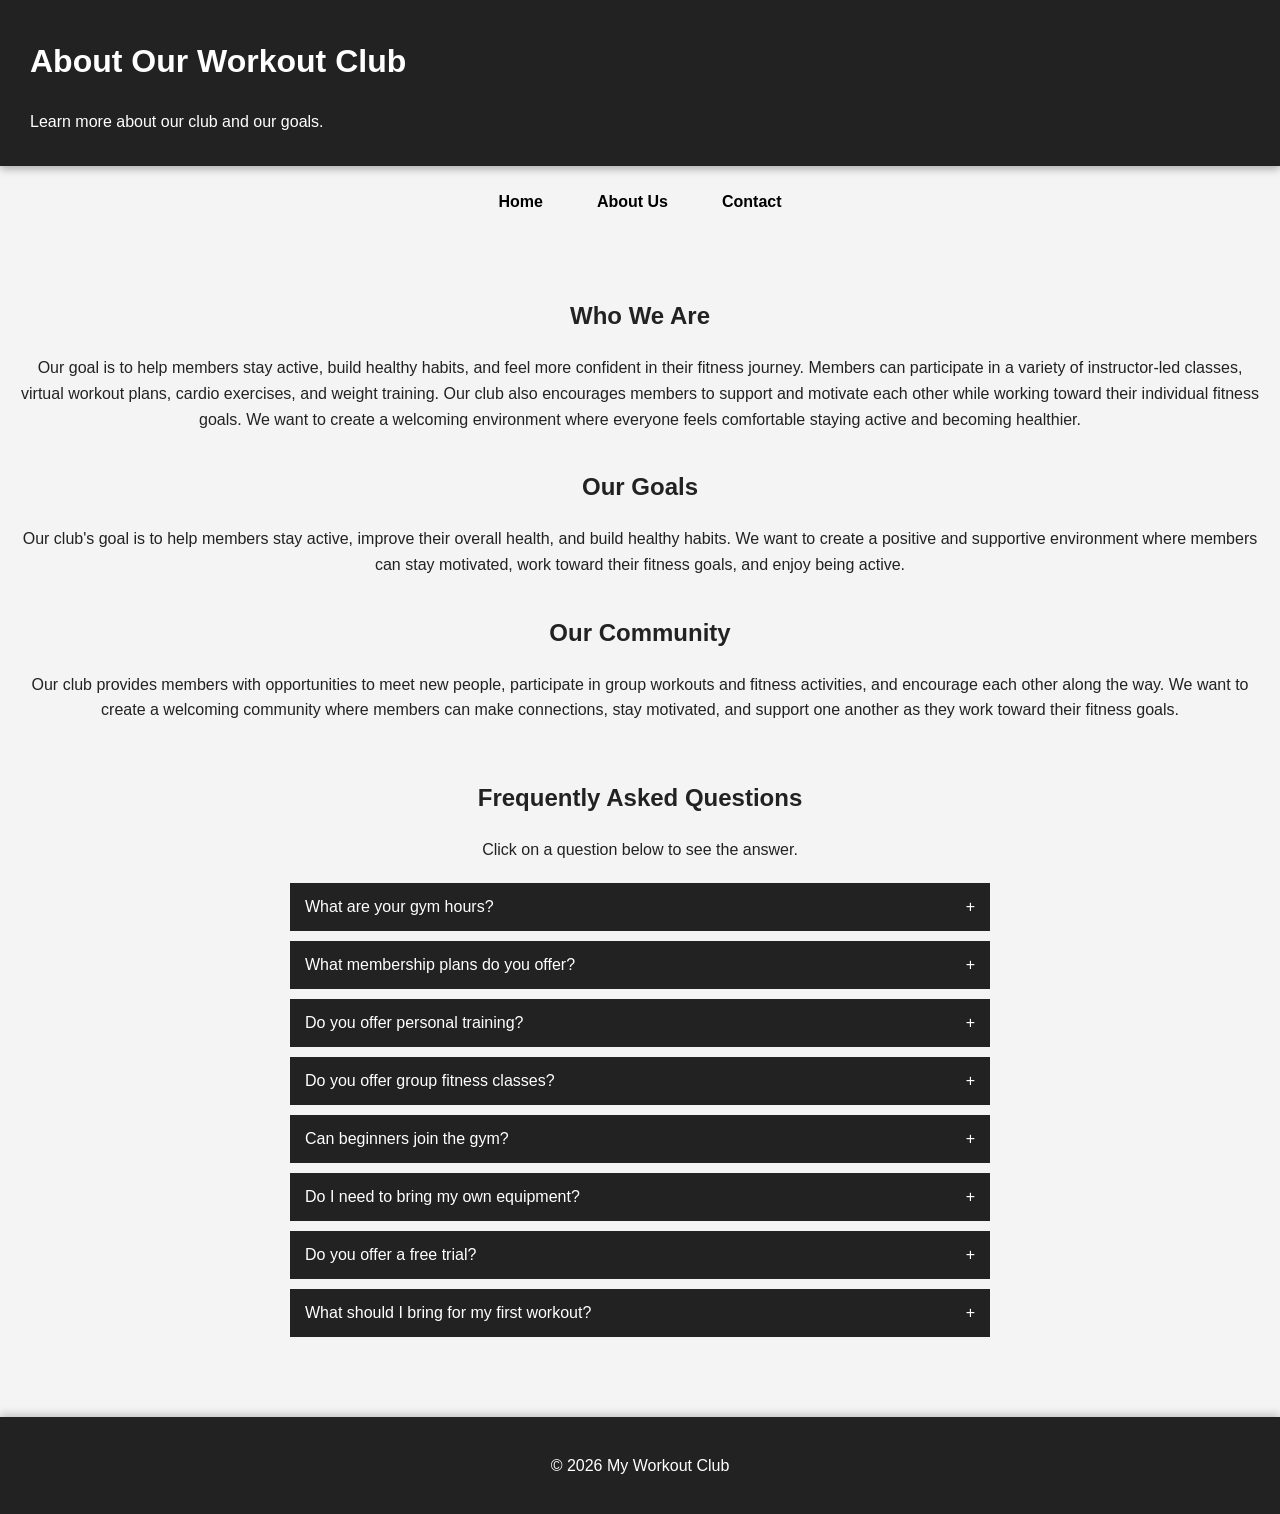
<file: about.html>
<!DOCTYPE html>
<html>

<head>
    <title>About Us - Workout Club</title>
    <link rel="stylesheet" href="style.css">
</head>

<body>

<header>
    <h1>About Our Workout Club</h1>
    <p>Learn more about our club and our goals.</p>
</header>

<nav>
    <a href="index.html">Home</a>
    <a href="about.html">About Us</a>
    <a href="contact.html">Contact</a>
</nav>

<main>

    <section>
        <h2>Who We Are</h2>
        <p>
            Our goal is to help members stay active, build healthy habits, and feel more confident
            in their fitness journey. Members can participate in a variety of instructor-led classes,
            virtual workout plans, cardio exercises, and weight training. Our club also encourages
            members to support and motivate each other while working toward their individual fitness
            goals. We want to create a welcoming environment where everyone feels comfortable staying
            active and becoming healthier.
        </p>
    </section>

    <section>
        <h2>Our Goals</h2>
        <p>
            Our club's goal is to help members stay active, improve their overall health, and build
            healthy habits. We want to create a positive and supportive environment where members can
            stay motivated, work toward their fitness goals, and enjoy being active.
        </p>
    </section>

    <section>
        <h2>Our Community</h2>
        <p>
            Our club provides members with opportunities to meet new people, participate in group workouts
            and fitness activities, and encourage each other along the way. We want to create a welcoming
            community where members can make connections, stay motivated, and support one another as they
            work toward their fitness goals.
        </p>
    </section>

    <!-- FAQ SECTION -->
    <section class="faq-section">

        <h2>Frequently Asked Questions</h2>
        <p>Click on a question below to see the answer.</p>

        <div class="faq-container">

            <div class="faq-item">
                <button class="faq-question">
                    What are your gym hours?
                    <span>+</span>
                </button>
                <div class="faq-answer">
                    Our gym is open Monday through Friday from 5 AM to 10 PM
                    and Saturday and Sunday from 7 AM to 8 PM.
                </div>
            </div>

            <div class="faq-item">
                <button class="faq-question">
                    What membership plans do you offer?
                    <span>+</span>
                </button>
                <div class="faq-answer">
                    We offer monthly and yearly membership options to fit
                    different schedules and fitness goals.
                </div>
            </div>

            <div class="faq-item">
                <button class="faq-question">
                    Do you offer personal training?
                    <span>+</span>
                </button>
                <div class="faq-answer">
                    Yes! Members can work with a personal trainer for guidance,
                    workout plans, and help reaching their fitness goals.
                </div>
            </div>

            <div class="faq-item">
                <button class="faq-question">
                    Do you offer group fitness classes?
                    <span>+</span>
                </button>
                <div class="faq-answer">
                    Yes! We offer instructor-led group classes for different
                    fitness levels, including cardio and strength training.
                </div>
            </div>

            <div class="faq-item">
                <button class="faq-question">
                    Can beginners join the gym?
                    <span>+</span>
                </button>
                <div class="faq-answer">
                    Absolutely! Our gym welcomes people of all fitness levels.
                    We want everyone to feel comfortable starting their fitness journey.
                </div>
            </div>

            <div class="faq-item">
                <button class="faq-question">
                    Do I need to bring my own equipment?
                    <span>+</span>
                </button>
                <div class="faq-answer">
                    No! We provide exercise equipment, weights, and cardio
                    machines for our members to use.
                </div>
            </div>

            <div class="faq-item">
                <button class="faq-question">
                    Do you offer a free trial?
                    <span>+</span>
                </button>
                <div class="faq-answer">
                    Yes! Contact us to ask about trying out the gym before
                    choosing a membership.
                </div>
            </div>

            <div class="faq-item">
                <button class="faq-question">
                    What should I bring for my first workout?
                    <span>+</span>
                </button>
                <div class="faq-answer">
                    Bring comfortable workout clothes, athletic shoes,
                    a water bottle, and a positive attitude!
                </div>
            </div>

        </div>
    </section>

</main>

<footer>
    <p>© 2026 My Workout Club</p>
</footer>

<!-- FAQ JavaScript -->

<script>
    const questions = document.querySelectorAll(".faq-question");

    questions.forEach(function(question) {
        question.addEventListener("click", function() {

            const answer = this.nextElementSibling;
            const isOpen = answer.classList.contains("show");

            // Close all answers
            document.querySelectorAll(".faq-answer").forEach(function(item) {
                item.classList.remove("show");
            });

            document.querySelectorAll(".faq-question span").forEach(function(icon) {
                icon.textContent = "+";
            });

            // Open the clicked answer
            if (!isOpen) {
                answer.classList.add("show");
                this.querySelector("span").textContent = "-";
            }
        });
    });
</script>
</file>
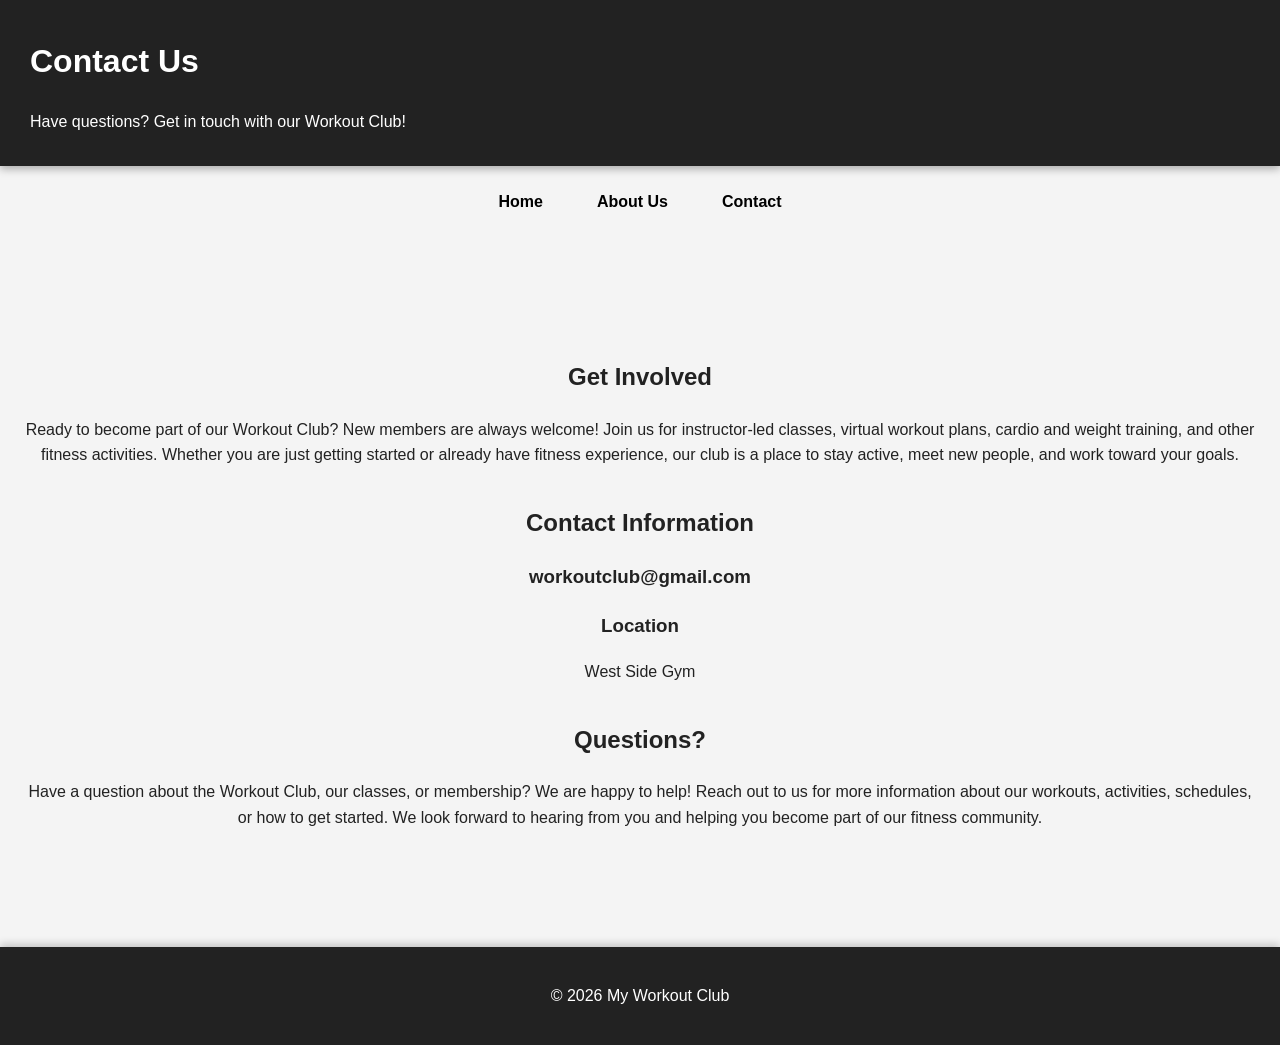
<file: contact.html>
<!DOCTYPE html>
<html>

<head>
<title>Contact - Workout Club</title>
    <link rel="stylesheet" href="style.css">
</head>

<body>

<header>
    <h1>Contact Us</h1>
    <p>Have questions? Get in touch with our Workout Club!</p>
</header>

<nav>
    <a href="index.html">Home</a>
    <a href="about.html">About Us</a>
    <a href="contact.html">Contact</a>
</nav>

<main>

    <section>
        <h2>Get Involved</h2>
        <p>
            Ready to become part of our Workout Club? New members are always welcome! 
            Join us for instructor-led classes, virtual workout plans, cardio and weight 
            training, and other fitness activities. Whether you are just getting started 
            or already have fitness experience, our club is a place to stay active, meet 
            new people, and work toward your goals.

        </p>
    </section>

    <section>
        <h2>Contact Information</h2>

        <h3>workoutclub@gmail.com</h3>
        <p>
        </p>

        <h3>Location</h3>
        <p>
            West Side Gym
        </p>
    </section>

    <section>
        <h2>Questions?</h2>
        <p>
            Have a question about the Workout Club, our classes, or membership? We are happy to help! 
            Reach out to us for more information about our workouts, activities, schedules, or how to 
            get started. We look forward to hearing from you and helping you become part of our fitness community.

        </p>
    </section>

</main>

<footer>
    <p>© 2026 My Workout Club</p>
</footer>

</body>
</html>
</file>
<file: style.css>
/* General page styling */
body {
    margin: 0;
    font-family: Arial, sans-serif;
    line-height: 1.6;
    background-color: #f4f4f4;
    color: #222;
}

/* Sticky header */
header {
    position: sticky;
    top: 0;
    background-color: #222;
    color: white;
    padding: 15px 30px;
    box-shadow: 0 3px 8px rgba(0, 0, 0, 0.3);
    z-index: 1000;
}

/* Navigation menu */
nav {
    display: flex;
    justify-content: center;
    gap: 30px;
    padding: 15px;
}

nav ul {
    list-style: none;
    display: flex;
    justify-content: center;
    gap: 30px;
    padding: 0;
    margin: 0;
}

nav a {
    color: black;
    text-decoration: none;
    font-weight: bold;
    padding: 8px 12px;
    transition: 0.3s;
}

/* Navigation hover effect */
nav a:hover {
    background-color: #555;
    border-radius: 5px;
}

/* Centered main content using Flexbox */
main {
    min-height: 70vh;
    display: flex;
    flex-direction: column;
    justify-content: center;
    align-items: center;
    text-align: center;
    padding: 40px 20px;
}

/* Footer */
footer {
    background-color: #222;
    color: white;
    text-align: center;
    padding: 20px;
    box-shadow: 0 -3px 8px rgba(0, 0, 0, 0.2);
}

/* FAQ Section */
.faq-section {
    width: 100%;
    max-width: 800px;
    margin: 20px auto;
}

.faq-container {
    width: 100%;
    max-width: 700px;
    margin: 20px auto;
}

.faq-item {
    margin-bottom: 10px;
}

.faq-question {
    width: 100%;
    padding: 15px;
    background-color: #222;
    color: white;
    border: none;
    text-align: left;
    font-size: 16px;
    cursor: pointer;
    display: flex;
    justify-content: space-between;
    align-items: center;
}

.faq-question:hover {
    background-color: #555;
}

.faq-answer {
    display: none;
    padding: 15px;
    background-color: #e5e5e5;
    color: #222;
    text-align: left;
}

/* Display answer when clicked */
.faq-answer.show {
    display: block;
}
</file>
